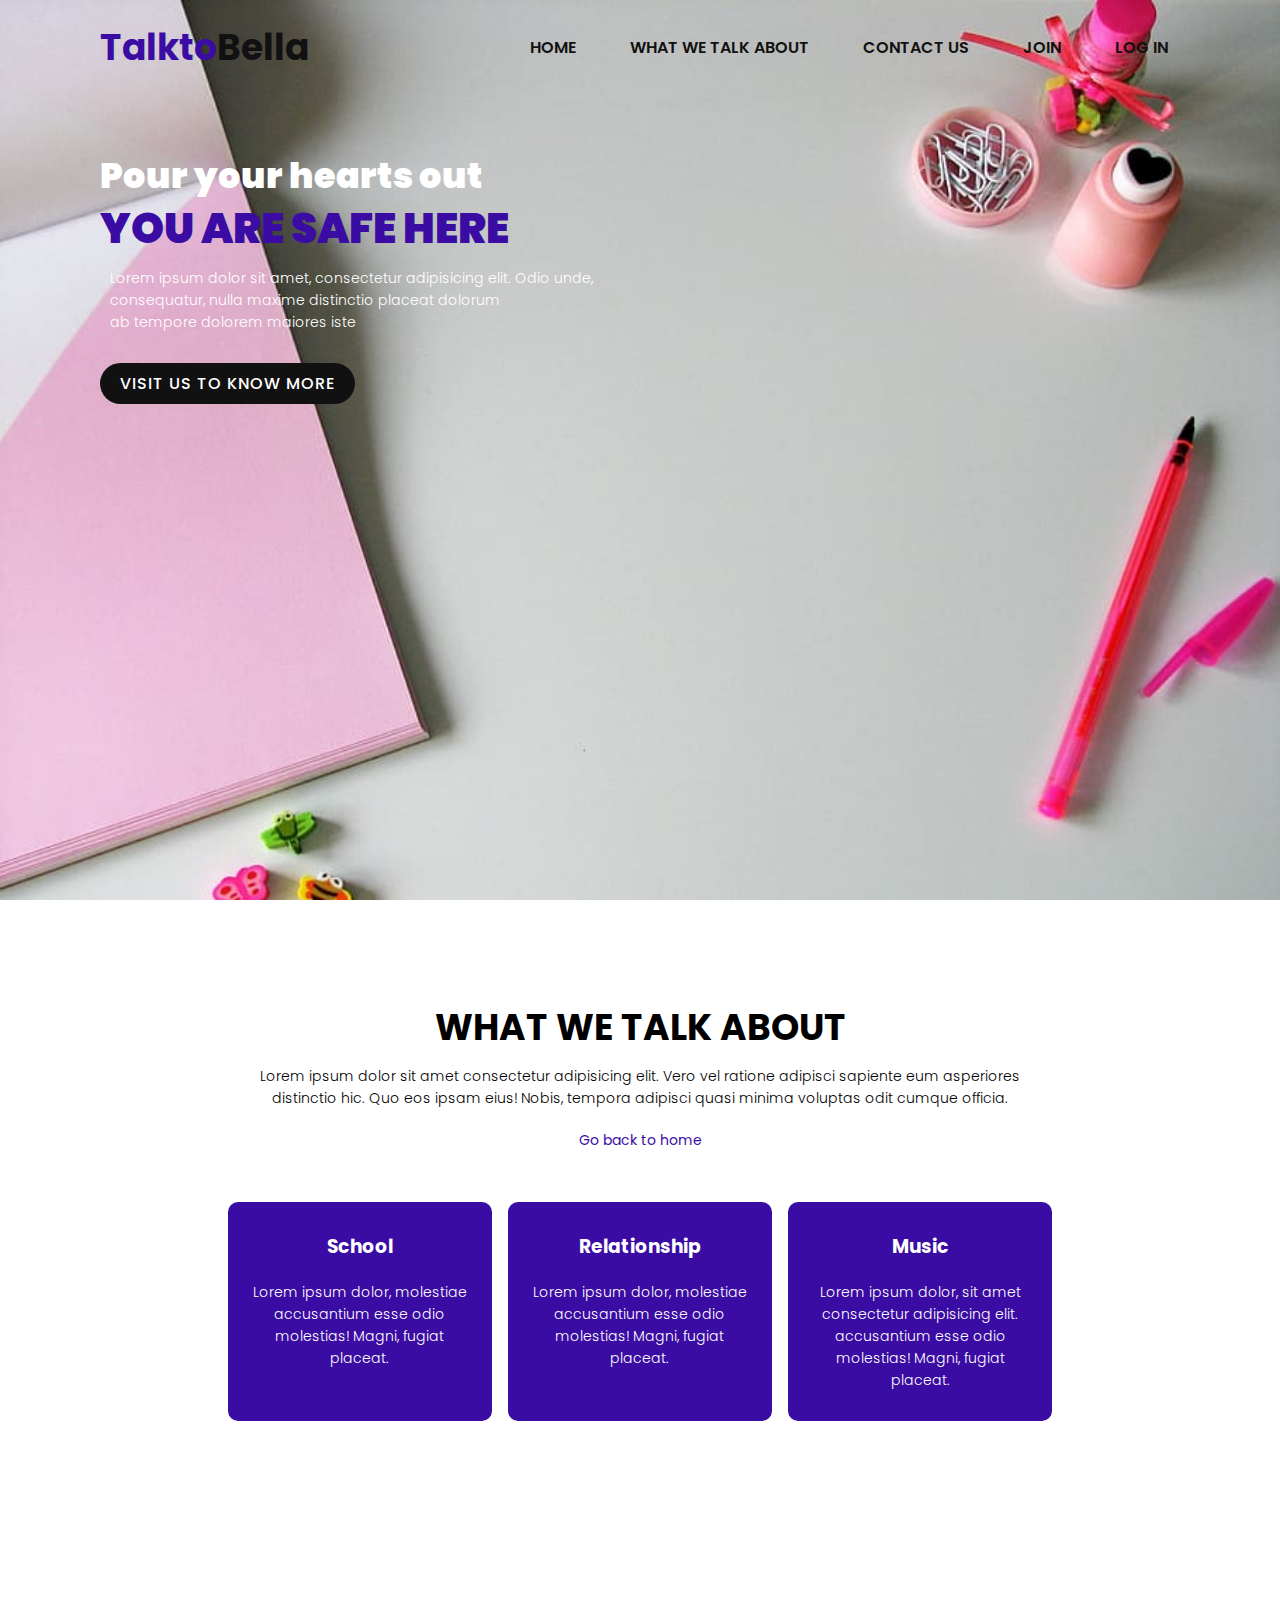
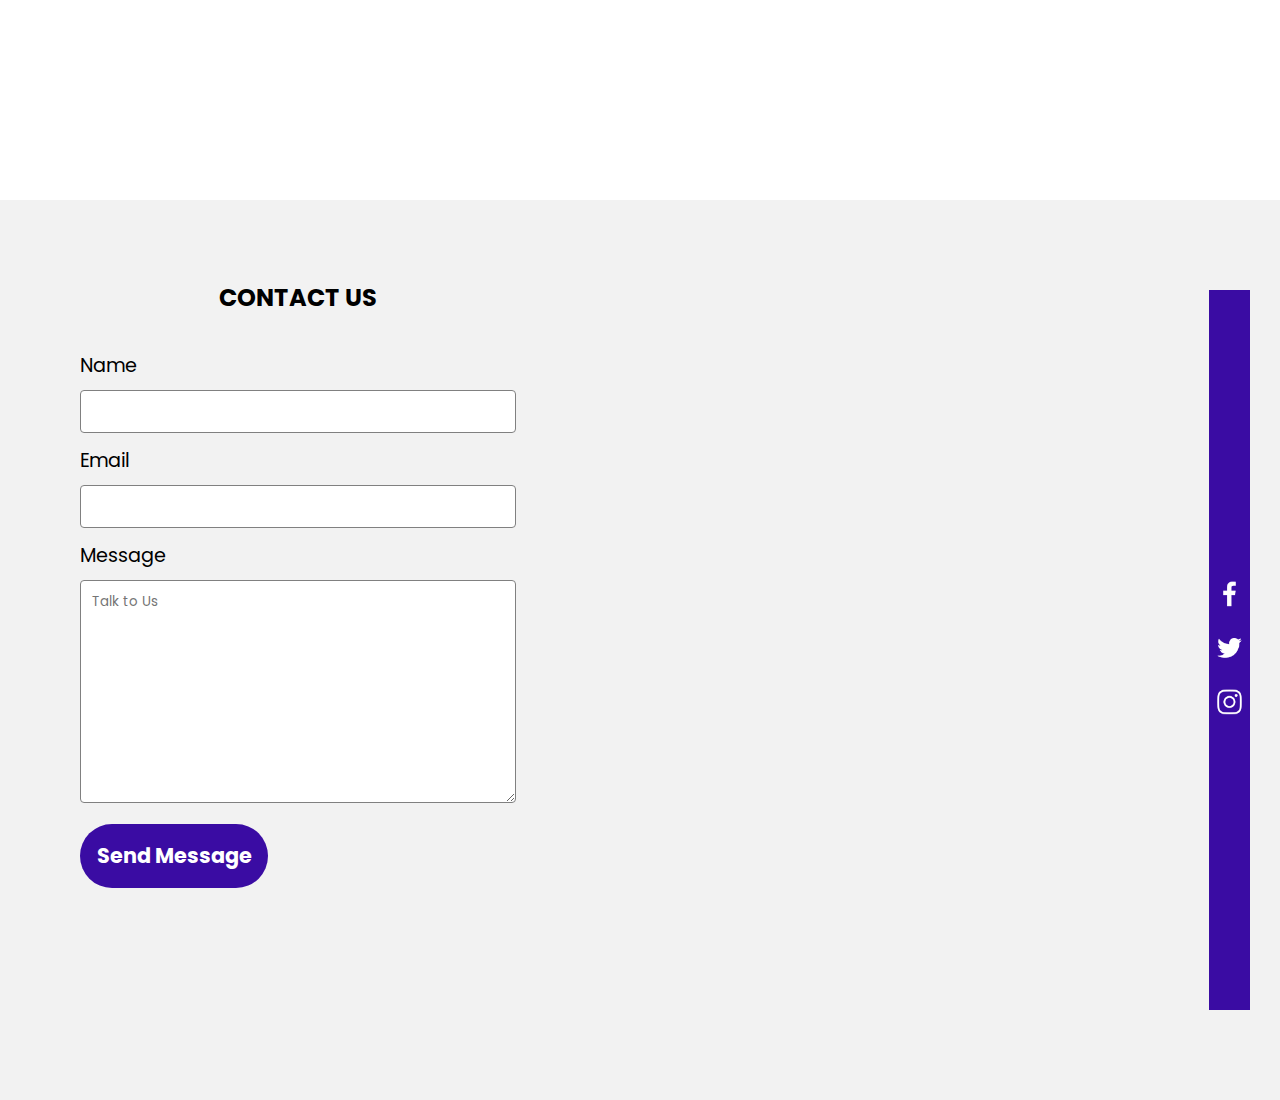
<file: index.html>
<!DOCTYPE html>
<html lang="en">
<head>
    <meta name="viewport" content="width=device-width, initial-scale=1.0">
    <title>Blog</title>
    <link rel="stylesheet" href="styles.css">
    <link rel="stylesheet" href="https://stackpath.bootstrapcdn.com/font-awesome/4.7.0/css/font-awesome.min.css">
</head>
<body>
    <section class="sec" id="home">
        <header>
            <a href="./index.html" class="logo"><h1>Talkto<span>Bella</span></h1></a>
            <div class="nav-links">
                <div class="toggleMenu" onclick="menuToggle();"></div>
                <ul class="navigation">
                    <li><a href="./index.html">HOME</a></li>
                    <li><a href="#what-we-talk-about">WHAT WE TALK ABOUT</a></li> 
                    <li><a href="#contact" >CONTACT US</a></li>
                    <li><a href="./index 2.html">JOIN</a></li>
                    <li> <a href="./index 3.html">LOG IN</a></li>
                </ul>
            </div>
        </header>

        <div class="content">
            <div class="textbox">
                <h2>Pour your hearts out<br><span>You are Safe Here</span></h2>
                <p>Lorem ipsum dolor sit amet, consectetur adipisicing elit. Odio unde, <br>consequatur, nulla maxime distinctio placeat dolorum <br>ab tempore dolorem maiores iste
                </p>
                <a href="#">Visit us to know more </a>
            </div>
        </section>

   
    <section class="what-we-talk-about" id="what-we-talk-about">
        <h1>WHAT WE TALK ABOUT</h1>
        <p>Lorem ipsum dolor sit amet consectetur adipisicing elit. Vero vel ratione adipisci sapiente eum asperiores distinctio hic. Quo eos ipsam eius! Nobis, tempora adipisci quasi minima voluptas odit cumque officia.</p>
      <p class="go-back"><a href="./index.html">Go back to home</a></p>
    
        <div class="row">
            <div class="course-col">
                <h3>School</h3>
                <p>Lorem ipsum dolor,  molestiae accusantium esse odio molestias! Magni, fugiat placeat.</p>
            </div>
        <div class="course-col">
            <h3>Relationship</h3>
            <p>Lorem ipsum dolor,  molestiae accusantium esse odio molestias! Magni, fugiat placeat.</p>
        </div>
    <div class="course-col">
        <h3>Music</h3>
        <p>Lorem ipsum dolor, sit amet consectetur adipisicing elit. accusantium esse odio molestias! Magni, fugiat placeat.</p>
    </div>
</div>
    </section>
   

<section class="contact" id="contact">
    <div class="container">
        <div class="container-left">
            <h2>CONTACT US</h2>

            <form action="">
                <label for="name">Name</label>
                <input type="text" id="name" name="name" required>
        
                <label for="email">Email</label>
                <input type="email" id="email" name="email" required>
        
        
                <label for="message">Message</label>
                <textarea name="message" id="message" placeholder="Talk to Us" cols="30" rows="10"></textarea>
                
                <button type="submit" class="submit">Send Message</button>
            </form>
        </div>
        <div class="container-right">
            <ul class="sci"> 
                <li><a href="#"><img src="facebook.png"></a></li>
                <li><a href="https://twitter.com/AkinwandeSarah"><img src="twitter.png"></a></li>
                <li><a href=""><img src="instagram.png"></a></li>
            </ul>
        </div>
    </section>

    <script type="text/javascript">
        function menuToggle(){
            const toggleMenu = document.querySelector('.toggleMenu');
            const navigation = document.querySelector('.navigation'); 
            toggleMenu.classList.toggle('active');
            navigation.classList.toggle('active'); 
        }
    </script>

</body>
</html>
</file>
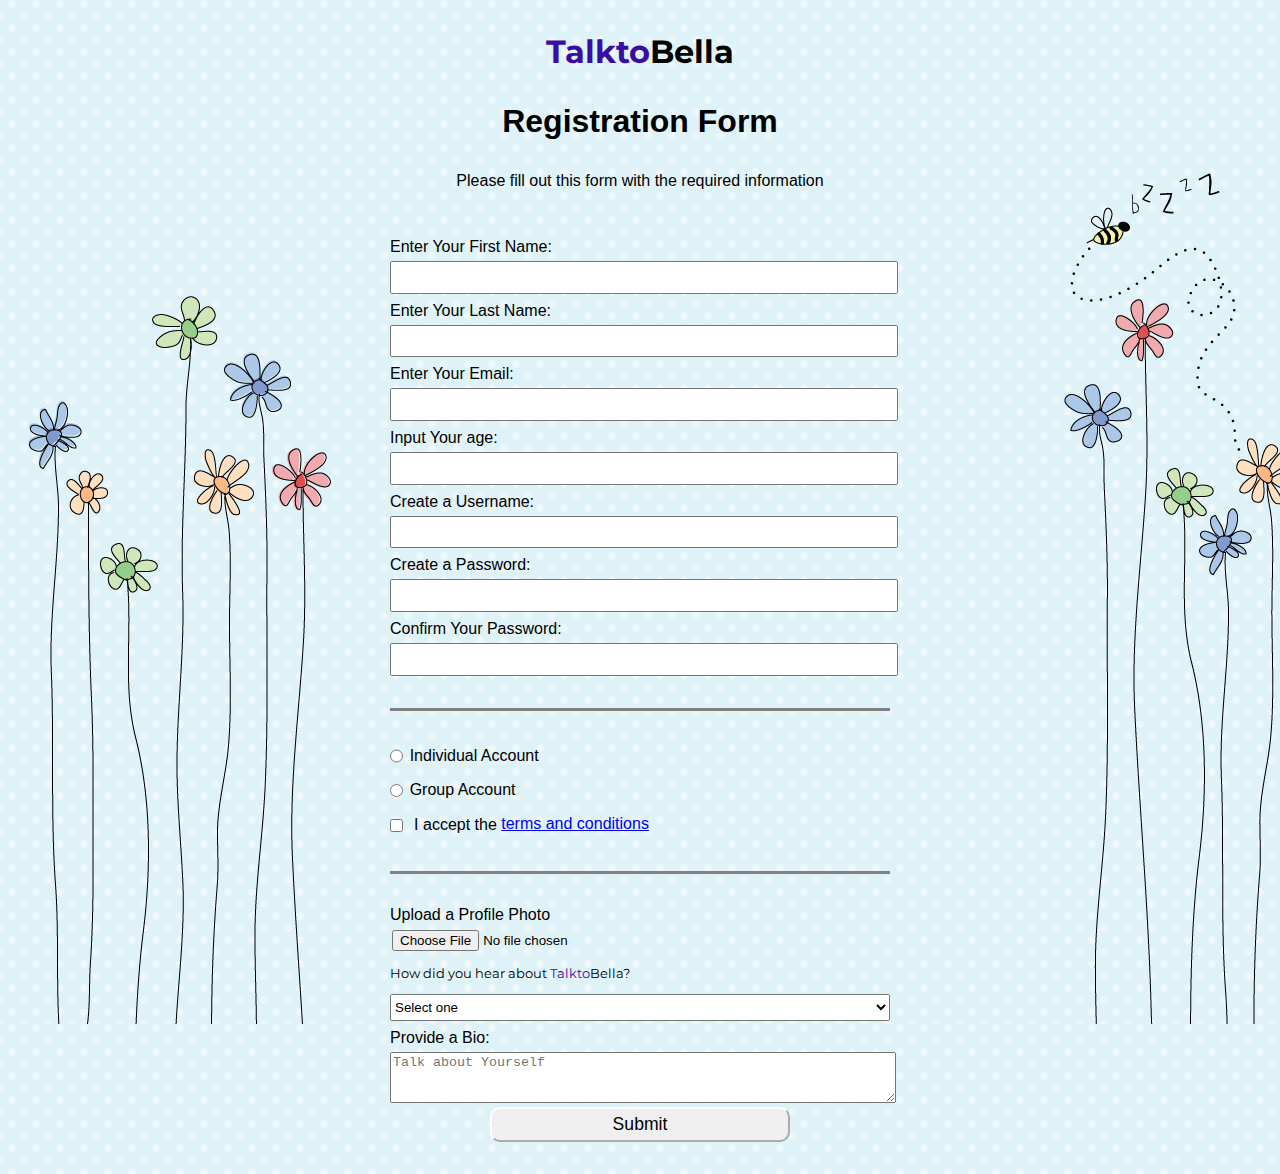
<file: index-2.html>
<!DOCTYPE html>
<html lang="en">
<head>
    <meta charset="UTF-8">
    <meta http-equiv="X-UA-Compatible" content="IE=edge">
    <meta name="viewport" content="width=device-width, initial-scale=1.0">
    <title>Registration form</title>
    <link rel="stylesheet" href="styles 2.css">
</head>
<body>
    <h1 class="logo">Talkto<span>Bella</span></h1>
    <h1>Registration Form</h1>
    <p>Please fill out this form with the required information</p>
   <form action="#">
    <fieldset>
        <label>Enter Your First Name: <input  type="text" required></label>
            <label>Enter Your Last Name: <input type="text" ></label>
            <label>Enter Your Email: <input type="email" required></label>
            <label>Input Your age: <input type="number" min="13" max="120"> </label>
            <label>Create a Username: <input type="text" required></label>
            <label>Create a Password: <input type="password" required></label>
            <label>Confirm Your Password: <input type="password"required></label>
    </fieldset>
    <fieldset>
        <label> <input class="inline" type="radio" name="hey">Individual Account </label>
        <label> <input class="inline" type="radio" name="hey">Group Account </label>
        <label> <input class="inline" type="checkbox" required> I accept the <a href="#" >terms and conditions</a></label>
    </fieldset>
    <fieldset>
        <label>Upload a Profile Photo <input type="file"> </label>
      
        <label class="question">
            How did you hear about <span>Talkto</span>Bella?
        </label>
           
        <select>
            <option value="">Select one</option>
            <option value="1">Twitter</option>
            <option value="2">Friends</option>
            <option value="3">Instagram</option>
            <option value="4">Others</option>
        </select>
        </label>
        <label> Provide a Bio: <textarea rows="3" cols="30" placeholder="Talk about Yourself"></textarea>
            <input type="submit" value="Submit">
        </label>
    </fieldset>
   </form>
</body>
</html>
</file>
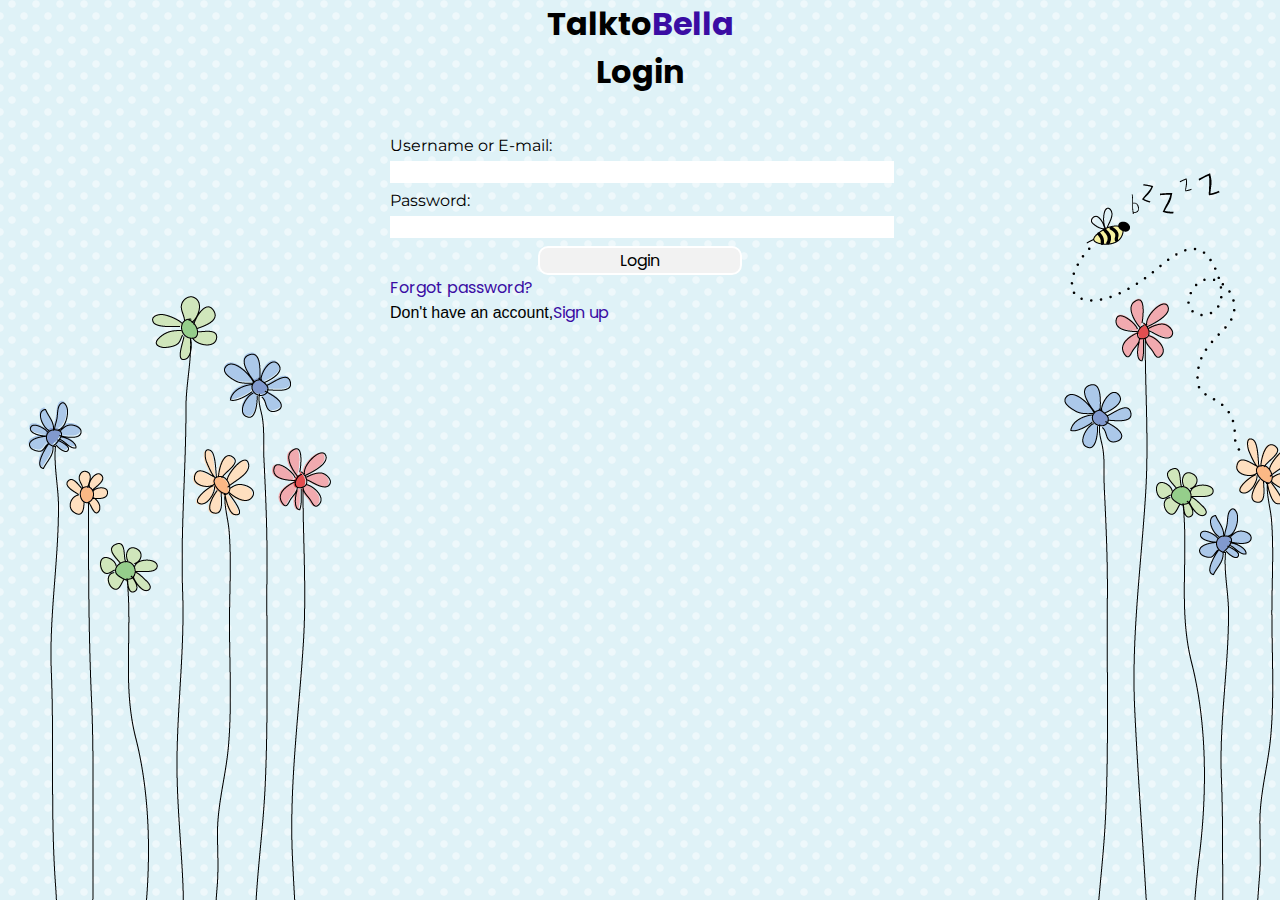
<file: index-3.html>
<!DOCTYPE html>
<html lang="en">
<head>
    <meta charset="UTF-8">
    <meta http-equiv="X-UA-Compatible" content="IE=edge">
    <meta name="viewport" content="width=device-width, initial-scale=1.0">
    <title>Log in</title>
    <link rel="stylesheet" href="./styles 3.css">
</head>
<body>
    <form>
        <h1>Talkto<span>Bella</span></h1>
        <h2>Login</h2>
        <fieldset>
            <label for="username">Username or E-mail: <input type="text" required></label>
            <label>Password: <input type="password" required></label>
            <a class="submit" href="./index.html">Login</button></a>
           <a href="#"> <p class="forget">Forgot password?</p></a>
            <p>Don't have an account,<a href="./index 2.html">Sign up</a></p>
        </fieldset>
    </form>
</body>
</html>
</file>
<file: styles.css>
@import url('https://fonts.googleapis.com/css2?family=Montserrat:wght@600;700&display=swap');
@import url('https://fonts.googleapis.com/css2?family=Poppins:wght@400;700&display=swap');


*{
    margin: 0;
    padding: 0;
    box-sizing: border-box;
    font-family: Poppins;
}

section{
    position: relative;
    width: 100%;
    min-height: 100vh;
    padding: 100px;
    justify-content: space-between;
    align-items: center;
    background-color: aqua;
    background-size: cover;
    transition: 1s;
}


header{
    position: absolute;
    top: 0;
   left: 0;
   width: 100%;
   display: flex;
   justify-content: space-between;
   align-items: center;
   padding: 20px 100px;
}

#home {
    background-image: url(./picture\ background.jpg);
}

header a span {
    color: #111;
}

header h1 {
    color: #3a0ca3;
}

header ul {
    display: flex;
    position: relative;
}

header ul li {
    list-style: none;
}

header .logo {
    position: relative;
    max-width: 80px;
    text-decoration: none;
}

.nav-links {
    text-align: right;
}

.nav-links ul li {
    list-style: none;
    display: inline-block;
    padding: 8px 12px;
    text-transform: uppercase;
   position: relative;
   padding-bottom: 5px;
   font-weight: 500;
   margin-left: 30px; 
}


.nav-links ul li a {
    text-decoration: none;
    color: #111;
    font-size: 16px;
    font-weight: 600;
}

.nav-links ul li::after{
    content: "";
    width: 0%;
    height: 2.5px;
    background: #fff;
    display: flex;
    margin: auto;
    transition: 0.3s;
}

.nav-links ul li:hover::after{
    width: 100%;
}

.content {
    position: relative;
    width: 100%;
    display: flex;
    margin-top: 50px;
    justify-content: space-between;
    align-items: center;
}

.content .textbox h2{
    position: relative;
    max-width: 600px;
}

.content .textbox h2 span{
    text-transform: uppercase;
    font-size: 1.2em;
    color: #3a0ca3;
}

.content .textbox h2{
    color: #fff;
    font-size: 35px;
    line-height: 1.5em;
    font-weight: 900;
}

.content .textbox p {
    color: #fff;
}


.content .textbox a {
    display: inline-block;
    margin-top: 20px;
    padding: 8px 20px;
    background: #111;
    color: #fff;
    border-radius: 40px;
    font-weight: 500;
    letter-spacing: 1px;
    text-decoration: none;
    text-transform: uppercase;
}

.content .textbox a:hover{
    background: #fff;
    color: #111;
}
/* media query for home section*/
@media (max-width: 991px) {
    section {
        padding: 40px;
        padding-bottom: 120px;
    }

    header .logo {
        position: relative;
        max-width: 80px;
    }

    header {
        padding: 20px 40px;
    }

    header .logo {
        position: relative;
        max-width: 60px;
    }

    header ul {
        position: absolute;
        top: 0;
        right: 0;
        width: 165px;
        height: 100vh;
        text-align: left;
        background-color: #3a0ca3;
        z-index: 1;
        display: block;
        padding: 20px;
        flex-direction: column;
        align-items: center;
        justify-content: center;
        transition: 0.1s;
        visibility: hidden;
        opacity: 0;
    }

    header ul.active{
        visibility: visible;
        opacity: 1;
    }

    .nav-links ul {
        padding-right: 60px;
        padding-top: 75px;
        font-size: 15px;
    }
    
   
    .toggleMenu {
        position: relative;
        background: url(menu.png);
        width: 40px;
        height: 40px;
        background-position: center;
        background-size: 25px;
        background-repeat: no-repeat;
        z-index: 2; 
        cursor: pointer;
    }

    .toggleMenu.active {
        background: url(close.png);
        background-position: center;
        background-size: 30px;
        background-repeat: no-repeat;
        
    }

    .content{
        flex-direction: column;
        margin-top: 80px;
    }

    .content .textbox{
        position: relative;
        max-width: 100%;
        padding-right: 20px;
    }
    
    .content .textbox h2{
        font-size: 2em;
    }

    .content .textbox a {
        display: inline-block;
        margin-top: 20px;
        padding: 8px 15px;
    }

    .content .textbox a:hover{
        background: #fff;
        color: #111;
    }
    
}

.what-we-talk-about {
    width: 80%;
    margin: auto;
    text-align: center;
    padding-top: 100px;
    background-color: #fff;
}

.go-back a {
    color: #3a0ca3;
    font-family: poppins;
    font-weight: bolder;
    text-decoration: none;
}



h1 {
    font-size: 36px;
    font-weight: 700;
}

p{
    color: black;
    font-size: 14px;
    font-weight: 300;
    line-height: 22px;
    padding: 10px;
}

.row {
    margin-top: 5%;
    display: flex;
    justify-content: space-between;
}

.course-col {
    flex-basis: 32%;
    background: #3a0ca3;
    border-radius: 10px;
    margin-bottom: 5%;
    padding: 20px 12px;
    box-sizing: border-box;
}

.course-col p {
    color: #fff;
}

h3 {
    color: #fff;
    text-align: center;
    font-weight: 700;
    margin: 10px 0;
}

.course-col:hover{
    box-shadow: 0 0 20px black;
}

.contact {
    background: #f2f2f2;
    
    padding: 5em;
}

.contact h2 {
    margin-bottom: 1.5em;
    text-align: center;
}

label {
    display: block;
    font-size: 1.2em;
    margin-bottom: 0.5em;
}

input, textarea {
    width: 100%;
    padding: .8em;
    border-radius: .3em;
    margin-bottom: 1em;
    border: 1px solid gray;
}



button {
    display: block;
    margin-bottom: 5em;
    background-color: #3a0ca3;
    color: #fff;
    border: none;
    font-weight: bold;
    font-size: 1.3em;
    border-radius: 5em;
    display: inline-block;
    width: 100%;
    padding: .8em;
    width: unset;
    cursor: pointer;
}


.sci {
    position: absolute;
    top: 50%;
    right: 30px;
    transform: translateY(-50%);
    display: flex;
    justify-content: center;
    align-items: center;
    flex-direction: column;
    background: #3a0ca3;
}

.sci li {
    list-style: none;
}

.sci li a {
    display: inline-block;
   filter: invert(1);
    margin: 5px 0;
    transform: scale(0.6);
}


.sci li img a:hover {
    color: #111;
}
@media(max-width: 700px) {
    .row {
        flex-direction: column;
    }

    .nav-links ul li a {
        text-decoration: none;
        color: #fff;
        font-size: 16px;
        font-weight: 600;
       
    }

    .nav-links ul li::after{
        content: "";
        width: 0%;
        height: 2.5px;
        background: #111;
        display: flex;
        margin: auto;
        transition: 0.3s;
    }
    
    .nav-links ul li:hover::after{
        width: 100%;
    }

    
    .sci{
       /* position: absolute;
        top: 85%;
        right: 70;
        
        */
        
        width:250px;
        position: relative;
        transform: translateY(-50%);
        background: #3a0ca3;
        display: flex;
        flex-direction: row;
        justify-content: space-around;
        align-items: center;
        
    
        
    }
}



@media(min-width: 1080px) {
    .contact{
        position: relative;
       
    }

    .container-right {
        width: 80%;
    }

    .sci {
        position: absolute;
        top: 50%;
        right: 30px;
        height: 80vh;
        transform: translateY(-50%);
        display: flex;
        justify-content: center;
        align-items: center;
        flex-direction: column;
        background: #3a0ca3;
    }
    
    .container {
        display: flex;
    }

   

    
    
}
</file>
<file: styles 2.css>
@import url('https://fonts.googleapis.com/css2?family=Montserrat:wght@600;700&display=swap');
@import url('https://fonts.googleapis.com/css2?family=Poppins:wght@400;700&display=swap');


*{
    margin: 0 auto;
    padding: 0 auto;
}
body {
    font-family: Arial, Helvetica, sans-serif;
    background: #f2f2f2;
    width: 100%;
    height: 100vh;
    background-image: url(background.gif);
   
}


h1,p {
    margin: 1em auto;
    text-align: center
}

.logo {
    color: #3a0ca3;
    text-align: center;
    margin: 1em auto;
    font-family: Montserrat;
}

span {
    color: black;
}

label span {
    color: #3a0ca3;
}


label {
    display: block;
    margin: 0.5rem 0;
}

form {
    width: 60vw;
    max-width: 500px;
    min-width: 300px;
    margin: 0 auto;
}

fieldset {
    padding: 1.5rem 0;
    border: 0;
}

fieldset:not(:last-of-type) {
    border-bottom: 3px solid gray;
    }

    input,textarea,select{
        width: 100%;
        margin: 0;
        margin-top: 5px;
        min-height: 2em;
    }

    .inline {
        width: unset;
        margin: 0;
        margin-right: 0.5em;
        vertical-align: middle;
    }

    input[type="submit"] {
        display: block;
        border-radius: 10px;
        margin: 0 auto;
        min-width: 300px;
        width: 60%;
        font-size: 1.1rem;
        border-color: #ffffff;
        cursor: pointer;
    }

    input[type="file"]{
        padding: 1px 2px;
    }

    

    .question  {
        font-family: Montserrat;
        font-size: small;
    }
</file>
<file: styles 3.css>
@import url('https://fonts.googleapis.com/css2?family=Montserrat:wght@600;700&display=swap');
@import url('https://fonts.googleapis.com/css2?family=Poppins:wght@400;700&display=swap');


*{
    margin: 0 auto;
    padding: 0 auto;
}

body {
    font-family: Arial, Helvetica, sans-serif;
    background: #f2f2f2;
    width: 100%;
    height: 100vh;
    background-image: url(background.gif);
}

h1 {
    font-family: Montserrat;
    font-weight: bolder;
}

h1, h2 {
    text-align: center;
    font-family: Poppins;
    font-weight: bolder;
    font-size: 2em;
}

span {
    color: #3a0ca3;
}

label {
    display: block;
    margin: 0.5rem 0;
}

fieldset{
    margin: 0 auto;
    border: 0;
    padding: 2em 0;
}

form {
    width: 60vw;
    max-width: 500px;
    min-width: 300px;
    margin: 0 auto;
}

input {
    margin-top: 6px;
    width: 100%;
    min-height: 1.5em;
    border: gray;
}

.submit {
    display: block;
    background: #f2f2f2;
    border-radius: 10px;
    margin: 0 auto;
    width: 40%;
    min-width: 150px;
    margin-top: 5px;
    font-size: 1em;
    border: 2px solid white;
    text-align: center;
    color: black;
}

.submit:hover {
    background: #3a0ca3;
    border: 1.5px solid#3a0ca3;
    color: #f2f2f2;
    cursor: pointer;
}

a {
    text-decoration: none;
    color: #3a0ca3;
    font-family: Poppins;
}

label {
    font-family: Montserrat;
}

@media (max-width: 991px) {
   
}
</file>
